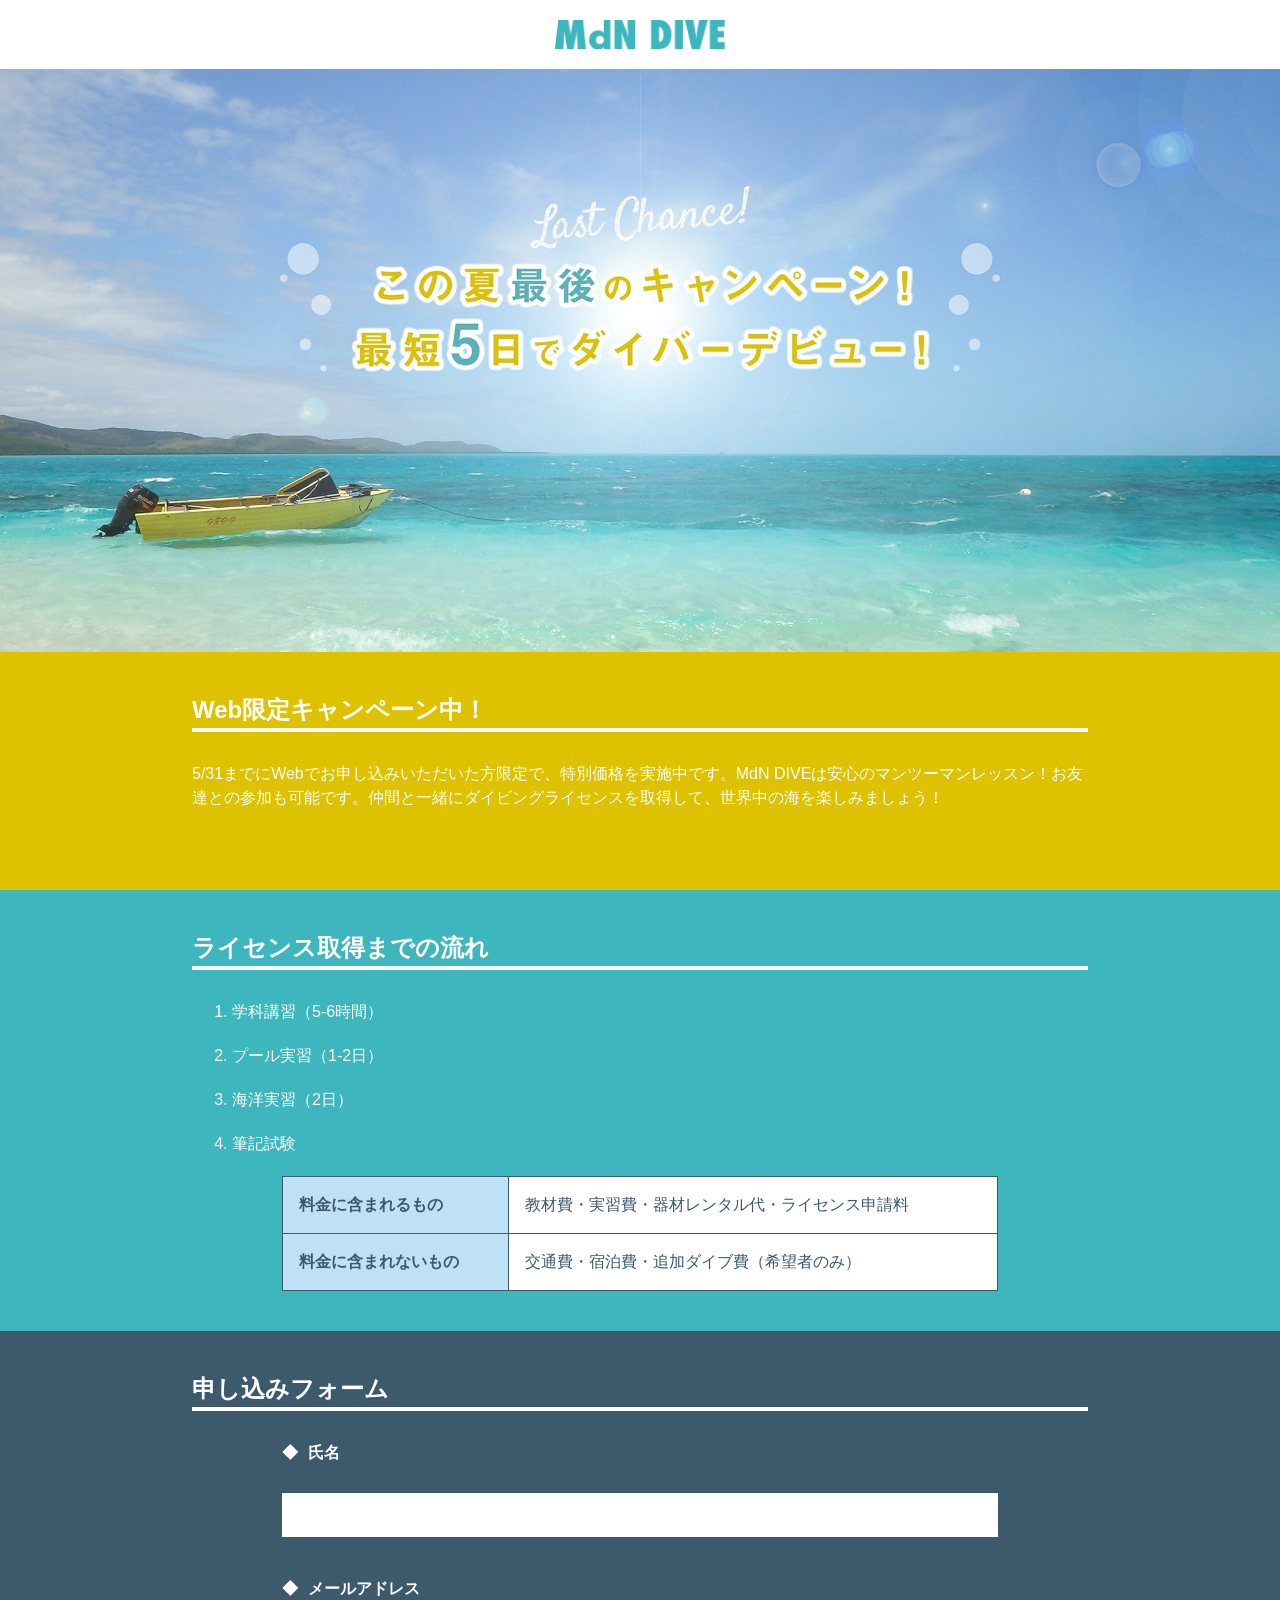
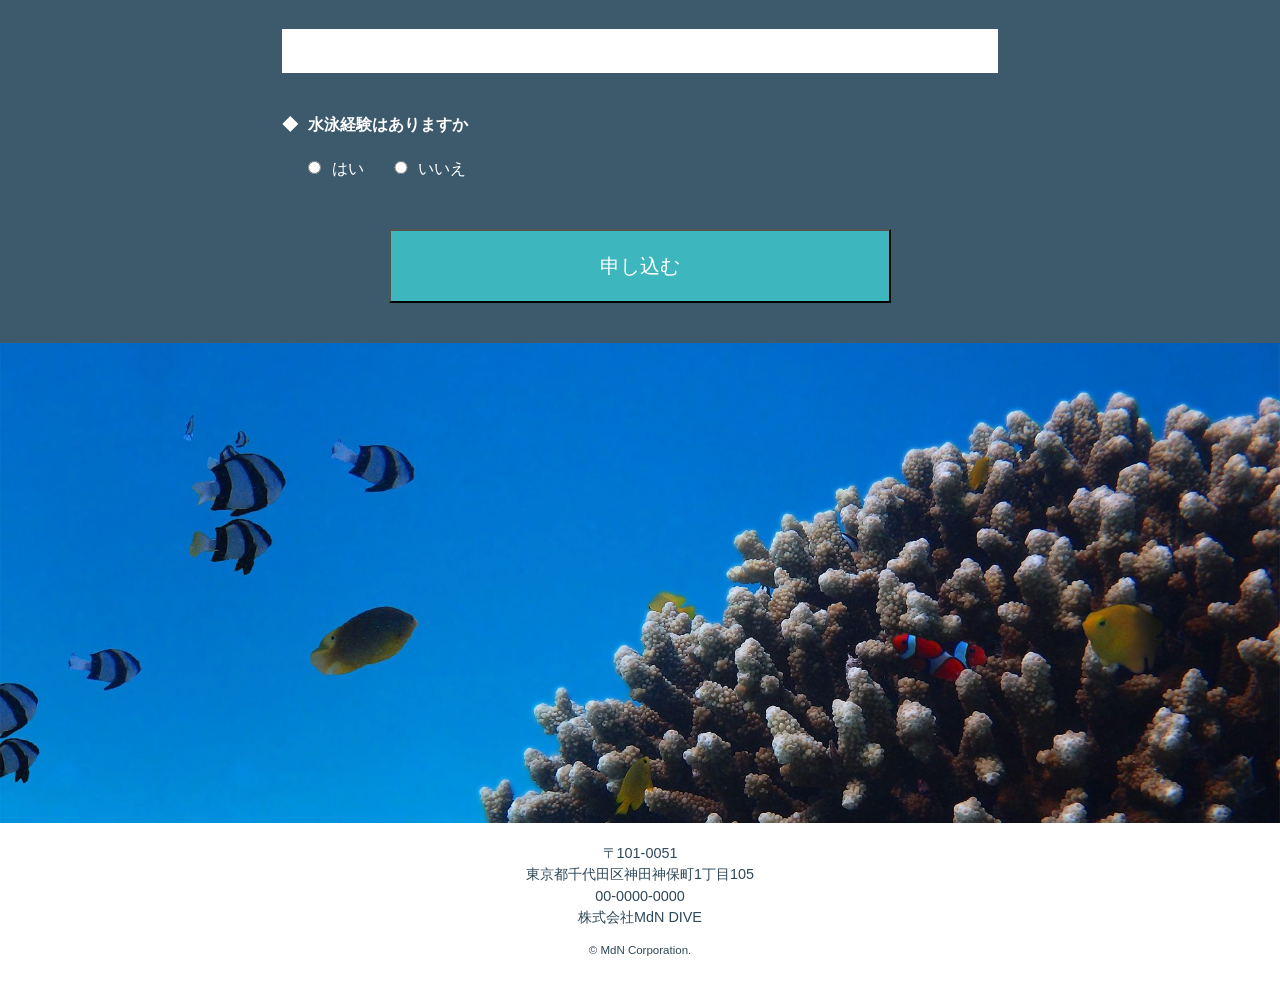
<file: dive/index.html>
<!DOCTYPE html>
<html lang="ja">
<head>
  <meta charset="UTF-8">
  <title>最短5日でダイバーデビュー! - MdN DIVE</title>
  <meta name="description" content="MdN DIVEは千代田区にあるマンツーマンダイビングスクールです。5/31までWeb限定キャンペーンを実施中!">
<link rel="stylesheet" href="css/reset.css">
<link rel="stylesheet" href="css/style.css">
</head>
<body>
  <header>
    <h1>
      <img src="img/logo.png" alt="ロゴ：MdN DIVE">
    </h1>
  </header>

  <main>
    <div class="mv-area">
      <img src="img/photo_01.jpg" alt="この夏最後のキャンペーン！最短5日でダイバーデビュー！">
    </div><!-- /.mv-area -->

    <section>
      <div class="section-inner">
        <h2>Web限定キャンペーン中！</h2>
        <p>5/31までにWebでお申し込みいただいた方限定で、特別価格を実施中です。MdN DIVEは安心のマンツーマンレッスン！お友達との参加も可能です。仲間と一緒にダイビングライセンスを取得して、世界中の海を楽しみましょう！</p>
      </div><!-- /.section-inner -->
    </section>

    <section>
      <div class="section-inner">
        <h2>ライセンス取得までの流れ</h2>
        <ol>
          <li>学科講習（5-6時間）</li>
          <li>プール実習（1-2日）</li>
          <li>海洋実習（2日）</li>
          <li>筆記試験</li>
        </ol>
        <table>
          <tr>
            <th>料金に含まれるもの</th>
            <td>教材費・実習費・器材レンタル代・ライセンス申請料</td>
          </tr>
          <tr>
            <th>料金に含まれないもの</th>
            <td>交通費・宿泊費・追加ダイブ費（希望者のみ）</td>
          </tr>
        </table>
      </div><!-- /.section-inner -->
    </section>

    <section>
      <div class="section-inner">
        <h2>申し込みフォーム</h2>
        <form action="program.php" method="post">
          <dl>
            <dt><label for="user-name">氏名</label></dt>
            <dd><input type="text" id="user-name" name="user-name"></dd>

            <dt><label for="user-email">メールアドレス</label></dt>
            <dd><input type="text" id="user-email" name="user-email"></dd>

            <dt>水泳経験はありますか</dt>
            <dd>
              <input type="radio" id="swim-yes" name="swim" value="はい">
              <label for="swim-yes">はい</label>

              <input type="radio" id="swim-no" name="swim" value="いいえ">
              <label for="swim-no">いいえ</label>
            </dd>
          </dl>

          <div class="form-submit">
            <button type="submit" id="submit" name="submit">申し込む</button>
          </div><!-- /.form-submit -->
        </form>
      </div><!-- /.section-inner -->
    </section>

    <div class="form-img-area">
      <img src="img/photo_02.jpg" alt="写真：サンゴ礁と熱帯魚">
    </div><!-- /.form-img-area -->
  </main>

  <footer>
    <address>
      〒101-0051<br>
      東京都千代田区神田神保町1丁目105<br>
      00-0000-0000<br>
      株式会社MdN DIVE
    </address>

    <small>&copy; MdN Corporation.</small>
  </footer>
</body>
</html>
</file>
<file: dive/css/style.css>
@charset "utf-8";
/*-------------------------
/*	ページ全体
-------------------------*/
* {
  box-sizing: border-box;
}

body {
  font-family: "ヒラギノ角ゴ ProN", Meiryo, sans-serif;
  font-weight: 400;
  font-size: 16px;
  line-height: 1.5;
}

img {
  display: block;
}

/*-------------------------
/*	header / MV
-------------------------*/
header h1 {
  margin: 0;
  padding: 20px;
}

header img {
  width: 170px;
  margin: 0 auto;
}

.mv-area img {
  width: 100%;
}

/*-------------------------
/*	section共通
-------------------------*/
section {
  width: 100%;
  padding: 40px 0;
}

section:nth-of-type(1) {
  background: #dec200;
}

section:nth-of-type(2) {
  background: #3eb6bd;
}

section:nth-of-type(3) {
  background: #3d5a6d;
}

.section-inner {
  width: 70%;
  margin: 0 auto;
}

/* 見出し */
h2 {
  border-bottom: 4px solid #fff;
  margin-bottom: 30px;
  color: #fff;
}

/* 通常テキスト */
p {
  margin-bottom: 40px;
  color: #fff;
}

/* リスト */
ol li {
  margin-bottom: 20px;
  color: #fff;
}

/* テーブル */
table {
  width: 80%;
  margin: 0 auto;
  background: #fff;
  border-collapse: collapse;
  border-spacing: 0;
}

th,
td {
  padding: 1em;
  border: 1px solid #3d5a6d;
  color: #3d5a6d;
}

th {
  background: #bfe1f6;
}

/*-------------------------
/*	フォーム
-------------------------*/
form {
  width: 80%;
  margin: 0 auto;
}

form dt {
  margin-bottom: 20px;
}

form dt,
form label {
  color: #fff;
}

form dt::before {
  content: "◆";
  margin-right: 10px;
}

/* form dt::after {
  content: "TEST";
} */

form dd {
  margin-bottom: 40px;
  margin-left: 0;
}

input {
  width: 100%;
  border: none;
  padding: .5em;
  font-size: 1.1em;
}

input[type="radio"] {
  width: 1em;
  margin-left: 24px;
  margin-right: 4px;
}

button[type="submit"] {
  background: #3eb6bd;
  margin: 40px auto 0;
  display: block;
  width: 70%;
  padding: 20px;
  color: #fff;
  font-size: 20px;
}

.form-img-area img {
  width: 100%;
}

/*-------------------------
/*	footer
-------------------------*/
footer {
  padding: 20px;
  text-align: center;
  font-size: .9em;
}

address,
small {
  margin-bottom: 10px;
  color: #2f4858;
}
</file>
